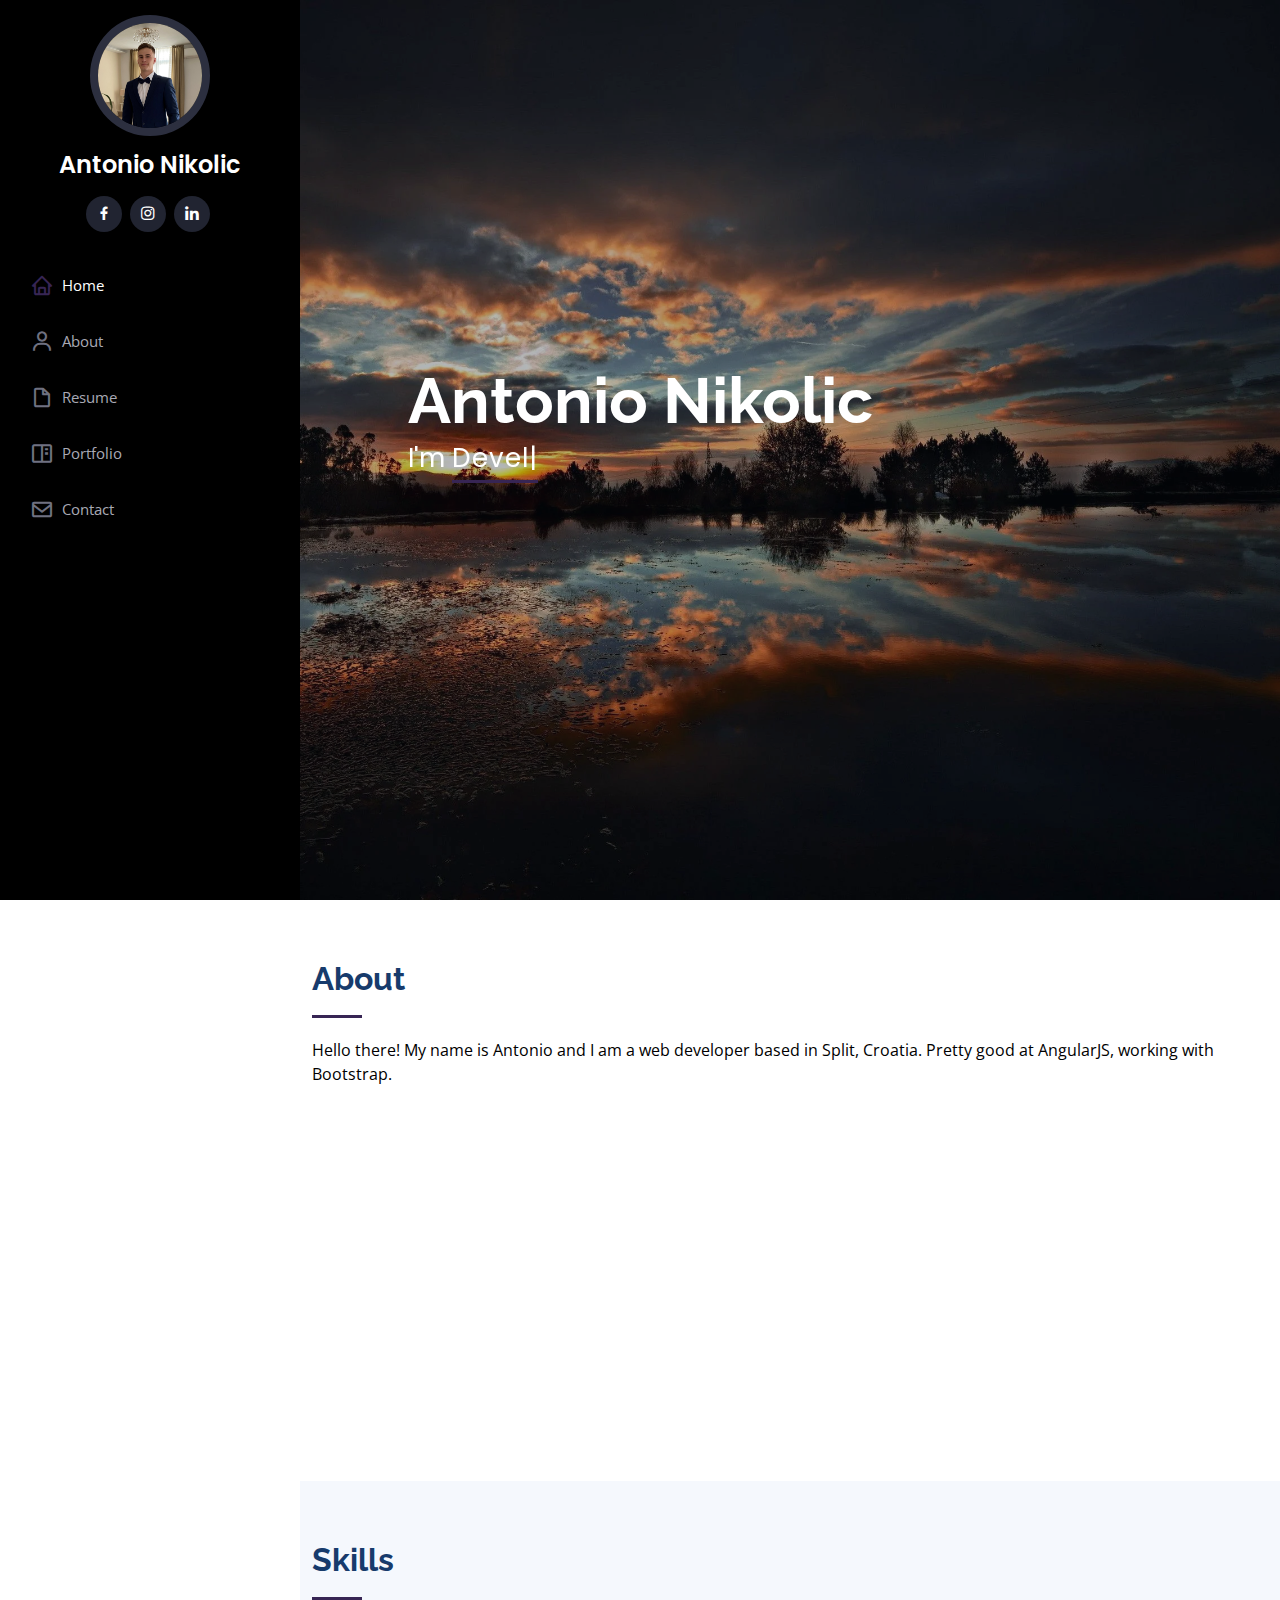
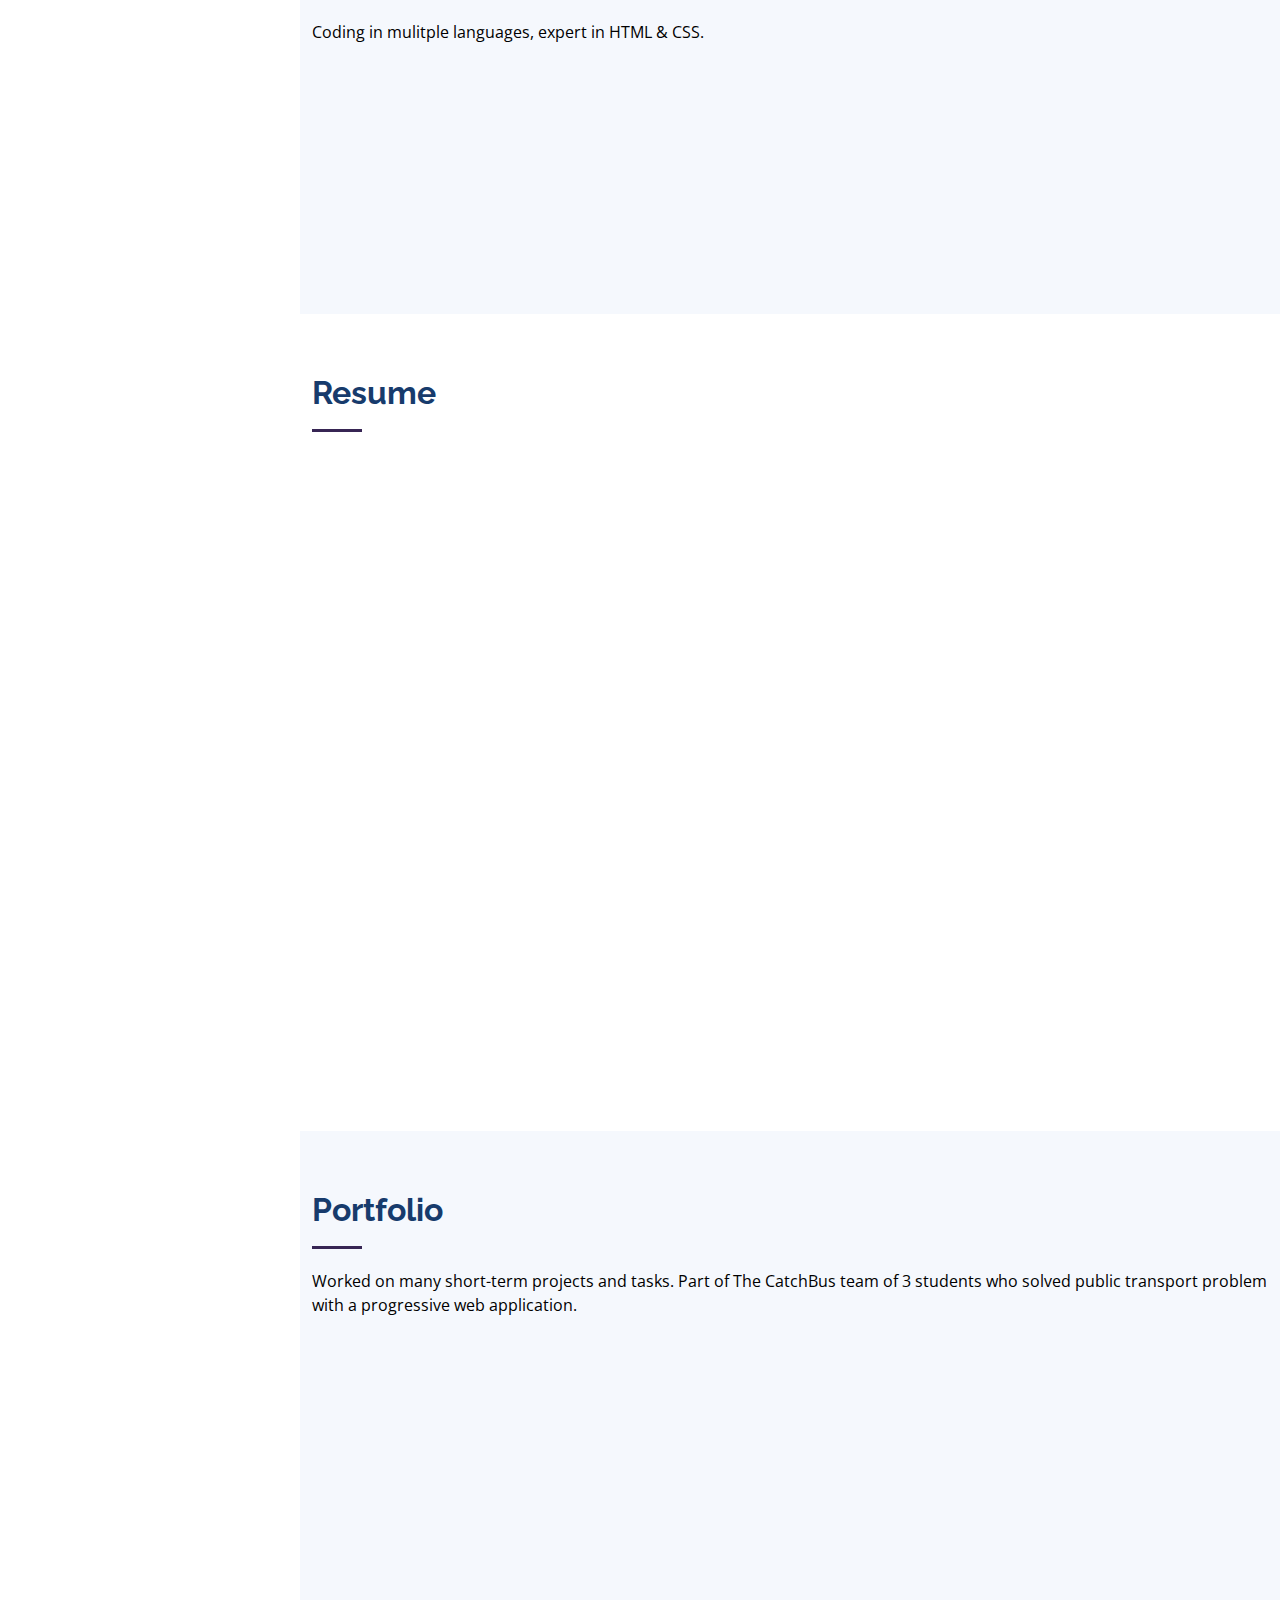
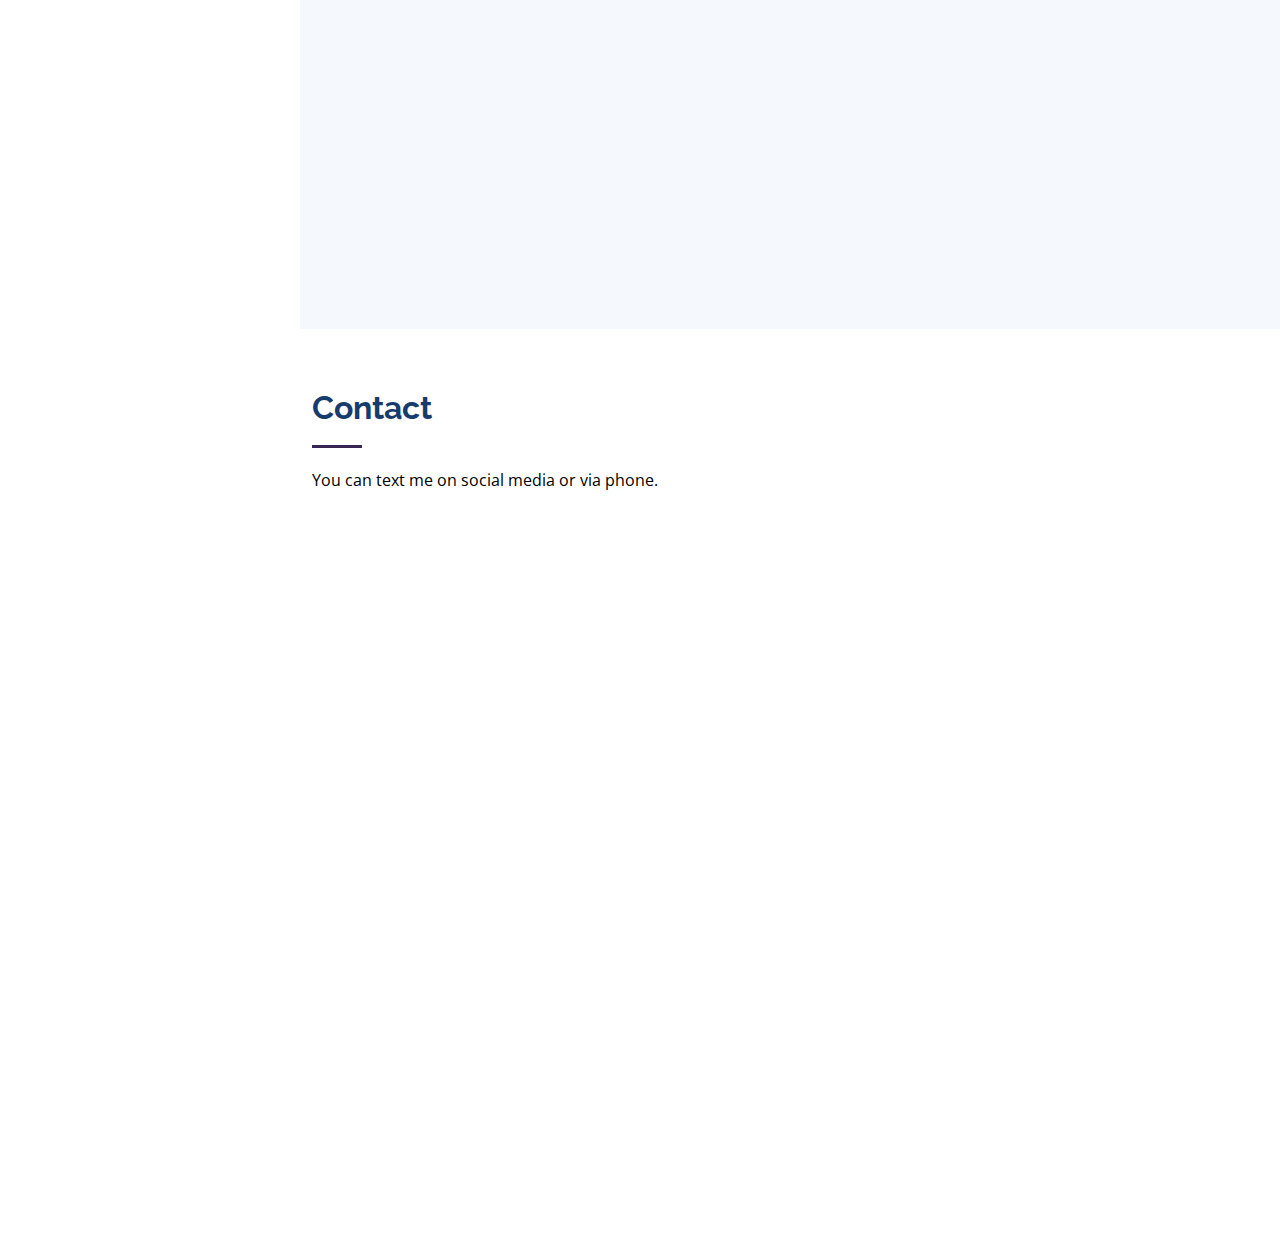
<file: index.html>
<!DOCTYPE html>
<html lang="en">
  <head>
    <meta charset="utf-8" />
    <meta content="width=device-width, initial-scale=1.0" name="viewport" />

    <title>Antonio Nikolic - Portfolio</title>
    <meta content="" name="description" />
    <meta content="" name="keywords" />

    <!-- Favicons -->
    <link href="assets/img/favioconA.png" rel="icon" />
    <link href="assets/img/favioconA.png" rel="apple-touch-icon" />

    <!-- Google Fonts -->
    <link
      href="https://fonts.googleapis.com/css?family=Open+Sans:300,300i,400,400i,600,600i,700,700i|Raleway:300,300i,400,400i,500,500i,600,600i,700,700i|Poppins:300,300i,400,400i,500,500i,600,600i,700,700i"
      rel="stylesheet"
    />

    <!-- Vendor CSS Files -->
    <link href="assets/vendor/aos/aos.css" rel="stylesheet" />
    <link
      href="assets/vendor/bootstrap/css/bootstrap.min.css"
      rel="stylesheet"
    />
    <link
      href="assets/vendor/bootstrap-icons/bootstrap-icons.css"
      rel="stylesheet"
    />
    <link href="assets/vendor/boxicons/css/boxicons.min.css" rel="stylesheet" />
    <link
      href="assets/vendor/glightbox/css/glightbox.min.css"
      rel="stylesheet"
    />
    <link href="assets/vendor/swiper/swiper-bundle.min.css" rel="stylesheet" />

    <!-- Template Main CSS File -->
    <link href="assets/css/style.css" rel="stylesheet" />

  </head>

  <body>
    <!-- ======= Mobile nav toggle button ======= -->
    <i class="bi bi-list mobile-nav-toggle d-xl-none"></i>

    <!-- ======= Header ======= -->
    <header id="header">
      <div class="d-flex flex-column">
        <div class="profile">
          <img
            src="assets/img/profile.jpg"
            alt=""
            class="img-fluid rounded-circle"
          />
          <h1 class="text-light"><a href="index.html">Antonio Nikolic</a></h1>
          <div class="social-links mt-3 text-center">
            <a
              href="https://web.facebook.com/profile.php?id=100005361139023"
              class="facebook"
              ><i class="bx bxl-facebook"></i
            ></a>
            <a
              href="https://www.instagram.com/antonio.nikolic4/"
              class="instagram"
              ><i class="bx bxl-instagram"></i
            ></a>
            <a
              href="https://www.linkedin.com/in/antonio-nikoli%C4%87-64ba11257/"
              class="linkedin"
              ><i class="bx bxl-linkedin"></i
            ></a>
          </div>
        </div>

        <nav id="navbar" class="nav-menu navbar">
          <ul>
            <li>
              <a href="#hero" class="nav-link scrollto active"
                ><i class="bx bx-home"></i> <span>Home</span></a
              >
            </li>
            <li>
              <a href="#about" class="nav-link scrollto"
                ><i class="bx bx-user"></i> <span>About</span></a
              >
            </li>
            <li>
              <a href="#resume" class="nav-link scrollto"
                ><i class="bx bx-file-blank"></i> <span>Resume</span></a
              >
            </li>
            <li>
              <a href="#portfolio" class="nav-link scrollto"
                ><i class="bx bx-book-content"></i> <span>Portfolio</span></a
              >
            </li>
            <li>
              <a href="#contact" class="nav-link scrollto"
                ><i class="bx bx-envelope"></i> <span>Contact</span></a
              >
            </li>
          </ul>
        </nav>
        <!-- .nav-menu -->
      </div>
    </header>
    <!-- End Header -->

    <!-- ======= Hero Section ======= -->
    <section
      id="hero"
      class="d-flex flex-column justify-content-center align-items-center"
    >
      <div class="hero-container" data-aos="fade-in">
        <h1>Antonio Nikolic</h1>
        <p>
          I'm
          <span
            class="typed"
            data-typed-items="Developer, Freelancer"
          ></span>
        </p>
      </div>
    </section>
    <!-- End Hero -->

    <main id="main">
      <!-- ======= About Section ======= -->
      <section id="about" class="about">
        <div class="container">
          <div class="section-title">
            <h2>About</h2>
            <p>
              Hello there! My name is Antonio and I am a web developer based in
              Split, Croatia. Pretty good at AngularJS, working with Bootstrap.
            </p>
          </div>

          <div class="row">
            <div class="col-lg-4" data-aos="fade-right">
              <img src="assets/img/profile.jpg" class="img-fluid" alt="" />
            </div>
            <div class="col-lg-8 pt-4 pt-lg-0 content" data-aos="fade-left">
              <h3>Web Developer.</h3>
              <p class="fst-italic">
                Working on websites & web apps in AngularJ
              </p>
              <div class="row">
                <div class="col-lg-6">
                  <ul>
                    <li>
                      <i class="bi bi-chevron-right"></i>
                      <strong>Birthday:</strong> <span>21 November 2003</span>
                    </li>
                    <li>
                      <i class="bi bi-chevron-right"></i>
                      <strong>Phone:</strong> <span>+385 95 521 4042</span>
                    </li>
                    <li>
                      <i class="bi bi-chevron-right"></i>
                      <strong>City:</strong> <span>Split, Croatia</span>
                    </li>
                  </ul>
                </div>
                <div class="col-lg-6">
                  <ul>
                    <li>
                      <i class="bi bi-chevron-right"></i> <strong>Age:</strong>
                      <span>19</span>
                    </li>
                    <li>
                      <i class="bi bi-chevron-right"></i>
                      <strong>Degree:</strong> <span>Junior</span>
                    </li>
                    <li>
                      <i class="bi bi-chevron-right"></i>
                      <strong>Email:</strong>
                      <span>nikolicantonio14@gmail.com</span>
                    </li>
                    <li>
                      <i class="bi bi-chevron-right"></i>
                      <strong>Freelance:</strong> <span>Available</span>
                    </li>
                  </ul>
                </div>
              </div>
            </div>
          </div>
        </div>
      </section>
      <!-- End About Section -->

      <!-- ======= Facts Section ======= -->
      <!-- <section id="facts" class="facts">
        <div class="container">
          <div class="section-title">
            <h2>Facts</h2>
            <p>
              Magnam dolores commodi suscipit. Necessitatibus eius consequatur
              ex aliquid fuga eum quidem. Sit sint consectetur velit. Quisquam
              quos quisquam cupiditate. Et nemo qui impedit suscipit alias ea.
              Quia fugiat sit in iste officiis commodi quidem hic quas.
            </p>
          </div>

          <div class="row no-gutters">
            <div
              class="col-lg-3 col-md-6 d-md-flex align-items-md-stretch"
              data-aos="fade-up"
            >
              <div class="count-box">
                <i class="bi bi-emoji-smile"></i>
                <span
                  data-purecounter-start="0"
                  data-purecounter-end="232"
                  data-purecounter-duration="1"
                  class="purecounter"
                ></span>
                <p><strong>Happy Clients</strong> consequuntur quae</p>
              </div>
            </div>

            <div
              class="col-lg-3 col-md-6 d-md-flex align-items-md-stretch"
              data-aos="fade-up"
              data-aos-delay="100"
            >
              <div class="count-box">
                <i class="bi bi-journal-richtext"></i>
                <span
                  data-purecounter-start="0"
                  data-purecounter-end="521"
                  data-purecounter-duration="1"
                  class="purecounter"
                ></span>
                <p><strong>Projects</strong> adipisci atque cum quia aut</p>
              </div>
            </div>

            <div
              class="col-lg-3 col-md-6 d-md-flex align-items-md-stretch"
              data-aos="fade-up"
              data-aos-delay="200"
            >
              <div class="count-box">
                <i class="bi bi-headset"></i>
                <span
                  data-purecounter-start="0"
                  data-purecounter-end="1453"
                  data-purecounter-duration="1"
                  class="purecounter"
                ></span>
                <p><strong>Hours Of Support</strong> aut commodi quaerat</p>
              </div>
            </div>

            <div
              class="col-lg-3 col-md-6 d-md-flex align-items-md-stretch"
              data-aos="fade-up"
              data-aos-delay="300"
            >
              <div class="count-box">
                <i class="bi bi-people"></i>
                <span
                  data-purecounter-start="0"
                  data-purecounter-end="32"
                  data-purecounter-duration="1"
                  class="purecounter"
                ></span>
                <p><strong>Hard Workers</strong> rerum asperiores dolor</p>
              </div>
            </div>
          </div>
        </div>
      </section> -->
      <!-- End Facts Section -->

      <!-- ======= Skills Section ======= -->
      <section id="skills" class="skills section-bg">
        <div class="container">
          <div class="section-title">
            <h2>Skills</h2>
            <p>Coding in mulitple languages, expert in HTML & CSS.</p>
          </div>

          <div class="row skills-content">
            <div class="col-lg-6" data-aos="fade-up">
              <div class="progress">
                <span class="skill">HTML <i class="val">100%</i></span>
                <div class="progress-bar-wrap">
                  <div
                    class="progress-bar"
                    role="progressbar"
                    aria-valuenow="100"
                    aria-valuemin="0"
                    aria-valuemax="100"
                  ></div>
                </div>
              </div>

              <div class="progress">
                <span class="skill">CSS <i class="val">90%</i></span>
                <div class="progress-bar-wrap">
                  <div
                    class="progress-bar"
                    role="progressbar"
                    aria-valuenow="90"
                    aria-valuemin="0"
                    aria-valuemax="100"
                  ></div>
                </div>
              </div>

              <div class="progress">
                <span class="skill">JavaScript <i class="val">65%</i></span>
                <div class="progress-bar-wrap">
                  <div
                    class="progress-bar"
                    role="progressbar"
                    aria-valuenow="65"
                    aria-valuemin="0"
                    aria-valuemax="100"
                  ></div>
                </div>
              </div>
            </div>

            <div class="col-lg-6" data-aos="fade-up" data-aos-delay="100">
              <div class="progress">
                <span class="skill">SQL <i class="val">80%</i></span>
                <div class="progress-bar-wrap">
                  <div
                    class="progress-bar"
                    role="progressbar"
                    aria-valuenow="80"
                    aria-valuemin="0"
                    aria-valuemax="100"
                  ></div>
                </div>
              </div>

              <div class="progress">
                <span class="skill">WordPress <i class="val">90%</i></span>
                <div class="progress-bar-wrap">
                  <div
                    class="progress-bar"
                    role="progressbar"
                    aria-valuenow="90"
                    aria-valuemin="0"
                    aria-valuemax="100"
                  ></div>
                </div>
              </div>

              <div class="progress">
                <span class="skill">Photoshop <i class="val">50%</i></span>
                <div class="progress-bar-wrap">
                  <div
                    class="progress-bar"
                    role="progressbar"
                    aria-valuenow="50"
                    aria-valuemin="0"
                    aria-valuemax="100"
                  ></div>
                </div>
              </div>
            </div>
          </div>
        </div>
      </section>
      <!-- End Skills Section -->

      <!-- ======= Resume Section ======= -->
      <section id="resume" class="resume">
        <div class="container">
          <div class="section-title">
            <h2>Resume</h2>
          </div>

          <div class="row">
            <div class="col-lg-6" data-aos="fade-up">
              <h3 class="resume-title">Summary</h3>
              <div class="resume-item pb-0">
                <h4>Antonio Nikolic</h4>
                <p>
                  <em
                    >Ambitious and creative junior web developer with 2+ years
                    experience. Ready to listen to your wishes and make it
                    real.</em
                  >
                </p>
                <ul>
                  <li>Split, Croatia</li>
                  <li>+385 95 521 4042</li>
                  <li>nikolicantonio14@gmail.com</li>
                </ul>
              </div>

              <h3 class="resume-title">Education</h3>
              <div class="resume-item">
                <h4>Student &amp; Electrical Engineering</h4>
                <h5>2018-2022</h5>
                <p>
                  <em>School of Electrical Engineering, Split, Croatia</em>
                </p>
              </div>
              <div class="resume-item">
                <h4>Student &amp; Computer science</h4>
                <h5>2022-2023</h5>
                <p>
                  <em
                    >Faculty of Electrical Engineering, Mechanical Engineering
                    and Naval Architecture, Split, Croatia</em
                  >
                </p>
              </div>
            </div>
            <div class="col-lg-6" data-aos="fade-up" data-aos-delay="100">
              <h3 class="resume-title">Professional Experience</h3>
              <div class="resume-item">
                <h4>Junior web developer</h4>
                <h5>2020 - Present</h5>
                <p><em>TechResources, Split, Croatia </em></p>
              </div>
              <!-- <div class="resume-item">
                <h4>Graphic design specialist</h4>
                <h5>2017 - 2018</h5>
                <p><em>Stepping Stone Advertising, New York, NY</em></p>
                <ul>
                  <li>
                    Developed numerous marketing programs (logos,
                    brochures,infographics, presentations, and advertisements).
                  </li>
                  <li>
                    Managed up to 5 projects or tasks at a given time while
                    under pressure
                  </li>
                  <li>
                    Recommended and consulted with clients on the most
                    appropriate graphic design
                  </li>
                  <li>
                    Created 4+ design presentations and proposals a month for
                    clients and account managers
                  </li>
                </ul>
              </div> -->
            </div>
          </div>
        </div>
      </section>
      <!-- End Resume Section -->

      <!-- ======= Portfolio Section ======= -->
      <section id="portfolio" class="portfolio section-bg">
        <div class="container">
          <div class="section-title">
            <h2>Portfolio</h2>
            <p>
              Worked on many short-term projects and tasks. Part of The CatchBus
              team of 3 students who solved public transport problem with a
              progressive web application.
            </p>
          </div>

          <div class="row" data-aos="fade-up">
            <div class="col-lg-12 d-flex justify-content-center">
              <ul id="portfolio-flters">
                <li data-filter=".filter-app">App</li>
              </ul>
            </div>
          </div>

          <div
            class="row portfolio-container"
            data-aos="fade-up"
            data-aos-delay="100"
          >
            <div
              class="col-lg-4 col-md-6 portfolio-item filter-app"
              style="height: 416px; width: 312px"
            >
              <div class="portfolio-wrap">
                <img src="assets/img/CBLogo.JPG" class="img-fluid" alt="" />
                <div class="portfolio-links">
                  <a
                    href="assets/img/CatchBus1.jpeg"
                    data-gallery="portfolioGallery"
                    class="portfolio-lightbox"
                    title="App 1"
                    ><i class="bx bx-plus"></i
                  ></a>
                  <a href="portfolio-details.html" title="More Details"
                    ><i class="bx bx-link"></i
                  ></a>
                </div>
              </div>
            </div>

            <!-- <div class="col-lg-4 col-md-6 portfolio-item filter-web">
              <div class="portfolio-wrap">
                <img
                  src="assets/img/portfolio/portfolio-2.jpg"
                  class="img-fluid"
                  alt=""
                />
                <div class="portfolio-links">
                  <a
                    href="assets/img/portfolio/portfolio-2.jpg"
                    data-gallery="portfolioGallery"
                    class="portfolio-lightbox"
                    title="Web 3"
                    ><i class="bx bx-plus"></i
                  ></a>
                  <a href="portfolio-details.html" title="More Details"
                    ><i class="bx bx-link"></i
                  ></a>
                </div>
              </div>
            </div>

            <div class="col-lg-4 col-md-6 portfolio-item filter-app">
              <div class="portfolio-wrap">
                <img
                  src="assets/img/portfolio/portfolio-3.jpg"
                  class="img-fluid"
                  alt=""
                />
                <div class="portfolio-links">
                  <a
                    href="assets/img/portfolio/portfolio-3.jpg"
                    data-gallery="portfolioGallery"
                    class="portfolio-lightbox"
                    title="App 2"
                    ><i class="bx bx-plus"></i
                  ></a>
                  <a href="portfolio-details.html" title="More Details"
                    ><i class="bx bx-link"></i
                  ></a>
                </div>
              </div>
            </div>

            <div class="col-lg-4 col-md-6 portfolio-item filter-card">
              <div class="portfolio-wrap">
                <img
                  src="assets/img/portfolio/portfolio-4.jpg"
                  class="img-fluid"
                  alt=""
                />
                <div class="portfolio-links">
                  <a
                    href="assets/img/portfolio/portfolio-4.jpg"
                    data-gallery="portfolioGallery"
                    class="portfolio-lightbox"
                    title="Card 2"
                    ><i class="bx bx-plus"></i
                  ></a>
                  <a href="portfolio-details.html" title="More Details"
                    ><i class="bx bx-link"></i
                  ></a>
                </div>
              </div>
            </div>

            <div class="col-lg-4 col-md-6 portfolio-item filter-web">
              <div class="portfolio-wrap">
                <img
                  src="assets/img/portfolio/portfolio-5.jpg"
                  class="img-fluid"
                  alt=""
                />
                <div class="portfolio-links">
                  <a
                    href="assets/img/portfolio/portfolio-5.jpg"
                    data-gallery="portfolioGallery"
                    class="portfolio-lightbox"
                    title="Web 2"
                    ><i class="bx bx-plus"></i
                  ></a>
                  <a href="portfolio-details.html" title="More Details"
                    ><i class="bx bx-link"></i
                  ></a>
                </div>
              </div>
            </div>

            <div class="col-lg-4 col-md-6 portfolio-item filter-app">
              <div class="portfolio-wrap">
                <img
                  src="assets/img/portfolio/portfolio-6.jpg"
                  class="img-fluid"
                  alt=""
                />
                <div class="portfolio-links">
                  <a
                    href="assets/img/portfolio/portfolio-6.jpg"
                    data-gallery="portfolioGallery"
                    class="portfolio-lightbox"
                    title="App 3"
                    ><i class="bx bx-plus"></i
                  ></a>
                  <a href="portfolio-details.html" title="More Details"
                    ><i class="bx bx-link"></i
                  ></a>
                </div>
              </div>
            </div>

            <div class="col-lg-4 col-md-6 portfolio-item filter-card">
              <div class="portfolio-wrap">
                <img
                  src="assets/img/portfolio/portfolio-7.jpg"
                  class="img-fluid"
                  alt=""
                />
                <div class="portfolio-links">
                  <a
                    href="assets/img/portfolio/portfolio-7.jpg"
                    data-gallery="portfolioGallery"
                    class="portfolio-lightbox"
                    title="Card 1"
                    ><i class="bx bx-plus"></i
                  ></a>
                  <a href="portfolio-details.html" title="More Details"
                    ><i class="bx bx-link"></i
                  ></a>
                </div>
              </div>
            </div>

            <div class="col-lg-4 col-md-6 portfolio-item filter-card">
              <div class="portfolio-wrap">
                <img
                  src="assets/img/portfolio/portfolio-8.jpg"
                  class="img-fluid"
                  alt=""
                />
                <div class="portfolio-links">
                  <a
                    href="assets/img/portfolio/portfolio-8.jpg"
                    data-gallery="portfolioGallery"
                    class="portfolio-lightbox"
                    title="Card 3"
                    ><i class="bx bx-plus"></i
                  ></a>
                  <a href="portfolio-details.html" title="More Details"
                    ><i class="bx bx-link"></i
                  ></a>
                </div>
              </div>
            </div>

            <div class="col-lg-4 col-md-6 portfolio-item filter-web">
              <div class="portfolio-wrap">
                <img
                  src="assets/img/portfolio/portfolio-9.jpg"
                  class="img-fluid"
                  alt=""
                />
                <div class="portfolio-links">
                  <a
                    href="assets/img/portfolio/portfolio-9.jpg"
                    data-gallery="portfolioGallery"
                    class="portfolio-lightbox"
                    title="Web 3"
                    ><i class="bx bx-plus"></i
                  ></a>
                  <a href="portfolio-details.html" title="More Details"
                    ><i class="bx bx-link"></i
                  ></a>
                </div>
              </div>
            </div>
          </div> -->
        </div>
      </section>
      <!-- End Portfolio Section -->

      <!-- ======= Services Section ======= -->
      <!-- <section id="services" class="services">
        <div class="container">
          <div class="section-title">
            <h2>Services</h2>
            <p>
              Magnam dolores commodi suscipit. Necessitatibus eius consequatur
              ex aliquid fuga eum quidem. Sit sint consectetur velit. Quisquam
              quos quisquam cupiditate. Et nemo qui impedit suscipit alias ea.
              Quia fugiat sit in iste officiis commodi quidem hic quas.
            </p>
          </div>

          <div class="row">
            <div class="col-lg-4 col-md-6 icon-box" data-aos="fade-up">
              <div class="icon"><i class="bi bi-briefcase"></i></div>
              <h4 class="title"><a href="">Lorem Ipsum</a></h4>
              <p class="description">
                Voluptatum deleniti atque corrupti quos dolores et quas
                molestias excepturi sint occaecati cupiditate non provident
              </p>
            </div>
            <div
              class="col-lg-4 col-md-6 icon-box"
              data-aos="fade-up"
              data-aos-delay="100"
            >
              <div class="icon"><i class="bi bi-card-checklist"></i></div>
              <h4 class="title"><a href="">Dolor Sitema</a></h4>
              <p class="description">
                Minim veniam, quis nostrud exercitation ullamco laboris nisi ut
                aliquip ex ea commodo consequat tarad limino ata
              </p>
            </div>
            <div
              class="col-lg-4 col-md-6 icon-box"
              data-aos="fade-up"
              data-aos-delay="200"
            >
              <div class="icon"><i class="bi bi-bar-chart"></i></div>
              <h4 class="title"><a href="">Sed ut perspiciatis</a></h4>
              <p class="description">
                Duis aute irure dolor in reprehenderit in voluptate velit esse
                cillum dolore eu fugiat nulla pariatur
              </p>
            </div>
            <div
              class="col-lg-4 col-md-6 icon-box"
              data-aos="fade-up"
              data-aos-delay="300"
            >
              <div class="icon"><i class="bi bi-binoculars"></i></div>
              <h4 class="title"><a href="">Magni Dolores</a></h4>
              <p class="description">
                Excepteur sint occaecat cupidatat non proident, sunt in culpa
                qui officia deserunt mollit anim id est laborum
              </p>
            </div>
            <div
              class="col-lg-4 col-md-6 icon-box"
              data-aos="fade-up"
              data-aos-delay="400"
            >
              <div class="icon"><i class="bi bi-brightness-high"></i></div>
              <h4 class="title"><a href="">Nemo Enim</a></h4>
              <p class="description">
                At vero eos et accusamus et iusto odio dignissimos ducimus qui
                blanditiis praesentium voluptatum deleniti atque
              </p>
            </div>
            <div
              class="col-lg-4 col-md-6 icon-box"
              data-aos="fade-up"
              data-aos-delay="500"
            >
              <div class="icon"><i class="bi bi-calendar4-week"></i></div>
              <h4 class="title"><a href="">Eiusmod Tempor</a></h4>
              <p class="description">
                Et harum quidem rerum facilis est et expedita distinctio. Nam
                libero tempore, cum soluta nobis est eligendi
              </p>
            </div>
          </div>
        </div>
      </section> -->
      <!-- End Services Section -->

      <!-- ======= Testimonials Section ======= -->
      <!-- <section id="testimonials" class="testimonials section-bg">
        <div class="container">
          <div class="section-title">
            <h2>Testimonials</h2>
            <p>
              Magnam dolores commodi suscipit. Necessitatibus eius consequatur
              ex aliquid fuga eum quidem. Sit sint consectetur velit. Quisquam
              quos quisquam cupiditate. Et nemo qui impedit suscipit alias ea.
              Quia fugiat sit in iste officiis commodi quidem hic quas.
            </p>
          </div>

          <div
            class="testimonials-slider swiper"
            data-aos="fade-up"
            data-aos-delay="100"
          >
            <div class="swiper-wrapper">
              <div class="swiper-slide">
                <div class="testimonial-item" data-aos="fade-up">
                  <p>
                    <i class="bx bxs-quote-alt-left quote-icon-left"></i>
                    Proin iaculis purus consequat sem cure digni ssim donec
                    porttitora entum suscipit rhoncus. Accusantium quam,
                    ultricies eget id, aliquam eget nibh et. Maecen aliquam,
                    risus at semper.
                    <i class="bx bxs-quote-alt-right quote-icon-right"></i>
                  </p>
                  <img
                    src="assets/img/testimonials/testimonials-1.jpg"
                    class="testimonial-img"
                    alt=""
                  />
                  <h3>Saul Goodman</h3>
                  <h4>Ceo &amp; Founder</h4>
                </div>
              </div>
               End testimonial item 

              <div class="swiper-slide">
                <div
                  class="testimonial-item"
                  data-aos="fade-up"
                  data-aos-delay="100"
                >
                  <p>
                    <i class="bx bxs-quote-alt-left quote-icon-left"></i>
                    Export tempor illum tamen malis malis eram quae irure esse
                    labore quem cillum quid cillum eram malis quorum velit fore
                    eram velit sunt aliqua noster fugiat irure amet legam anim
                    culpa.
                    <i class="bx bxs-quote-alt-right quote-icon-right"></i>
                  </p>
                  <img
                    src="assets/img/testimonials/testimonials-2.jpg"
                    class="testimonial-img"
                    alt=""
                  />
                  <h3>Sara Wilsson</h3>
                  <h4>Designer</h4>
                </div>
              </div>
               End testimonial item 

              <div class="swiper-slide">
                <div
                  class="testimonial-item"
                  data-aos="fade-up"
                  data-aos-delay="200"
                >
                  <p>
                    <i class="bx bxs-quote-alt-left quote-icon-left"></i>
                    Enim nisi quem export duis labore cillum quae magna enim
                    sint quorum nulla quem veniam duis minim tempor labore quem
                    eram duis noster aute amet eram fore quis sint minim.
                    <i class="bx bxs-quote-alt-right quote-icon-right"></i>
                  </p>
                  <img
                    src="assets/img/testimonials/testimonials-3.jpg"
                    class="testimonial-img"
                    alt=""
                  />
                  <h3>Jena Karlis</h3>
                  <h4>Store Owner</h4>
                </div>
              </div>
               End testimonial item 

              <div class="swiper-slide">
                <div
                  class="testimonial-item"
                  data-aos="fade-up"
                  data-aos-delay="300"
                >
                  <p>
                    <i class="bx bxs-quote-alt-left quote-icon-left"></i>
                    Fugiat enim eram quae cillum dolore dolor amet nulla culpa
                    multos export minim fugiat minim velit minim dolor enim duis
                    veniam ipsum anim magna sunt elit fore quem dolore labore
                    illum veniam.
                    <i class="bx bxs-quote-alt-right quote-icon-right"></i>
                  </p>
                  <img
                    src="assets/img/testimonials/testimonials-4.jpg"
                    class="testimonial-img"
                    alt=""
                  />
                  <h3>Matt Brandon</h3>
                  <h4>Freelancer</h4>
                </div>
              </div>
               End testimonial item 

              <div class="swiper-slide">
                <div
                  class="testimonial-item"
                  data-aos="fade-up"
                  data-aos-delay="400"
                >
                  <p>
                    <i class="bx bxs-quote-alt-left quote-icon-left"></i>
                    Quis quorum aliqua sint quem legam fore sunt eram irure
                    aliqua veniam tempor noster veniam enim culpa labore duis
                    sunt culpa nulla illum cillum fugiat legam esse veniam culpa
                    fore nisi cillum quid.
                    <i class="bx bxs-quote-alt-right quote-icon-right"></i>
                  </p>
                  <img
                    src="assets/img/testimonials/testimonials-5.jpg"
                    class="testimonial-img"
                    alt=""
                  />
                  <h3>John Larson</h3>
                  <h4>Entrepreneur</h4>
                </div>
              </div>
               End testimonial item 
            </div>
            <div class="swiper-pagination"></div>
          </div>
        </div>
      </section> -->
      <!-- End Testimonials Section -->

      <!-- ======= Contact Section ======= -->
      <section id="contact" class="contact">
        <div class="container">
          <div class="section-title">
            <h2>Contact</h2>
            <p>
              You can text me on social media or via phone.
            </p>
          </div>

          <div class="row" data-aos="fade-in">
            <div class="col-lg-5 d-flex align-items-stretch">
              <div class="info">
                <div class="address">
                  <i class="bi bi-geo-alt"></i>
                  <h4>Location:</h4>
                  <p>A108 Adam Street, Split, 21000</p>
                </div>

                <div class="email">
                  <i class="bi bi-envelope"></i>
                  <h4>Email:</h4>
                  <p>nikolicantonio14@gmail.com</p>
                </div>

                <div class="phone">
                  <i class="bi bi-phone"></i>
                  <h4>Call:</h4>
                  <p>+385 95 521 4042</p>
                </div>

                <iframe
                  src="https://www.google.com/maps/embed?pb=!1m14!1m8!1m3!1d12097.433213460943!2d-74.0062269!3d40.7101282!3m2!1i1024!2i768!4f13.1!3m3!1m2!1s0x0%3A0xb89d1fe6bc499443!2sDowntown+Conference+Center!5e0!3m2!1smk!2sbg!4v1539943755621"
                  frameborder="0"
                  style="border: 0; width: 100%; height: 290px"
                  allowfullscreen
                ></iframe>
              </div>
            </div>

            <div class="col-lg-7 mt-5 mt-lg-0 d-flex align-items-stretch">
              <form
                action="forms/contact.php"
                method="post"
                role="form"
                class="php-email-form"
              >
                <div class="row">
                  <div class="form-group col-md-6">
                    <label for="name">Your Name</label>
                    <input
                      type="text"
                      name="name"
                      class="form-control"
                      id="name"
                      required
                    />
                  </div>
                  <div class="form-group col-md-6">
                    <label for="name">Your Email</label>
                    <input
                      type="email"
                      class="form-control"
                      name="email"
                      id="email"
                      required
                    />
                  </div>
                </div>
                <div class="form-group">
                  <label for="name">Subject</label>
                  <input
                    type="text"
                    class="form-control"
                    name="subject"
                    id="subject"
                    required
                  />
                </div>
                <div class="form-group">
                  <label for="name">Message</label>
                  <textarea
                    class="form-control"
                    name="message"
                    rows="10"
                    required
                  ></textarea>
                </div>
                <div class="my-3">
                  <div class="loading">Loading</div>
                  <div class="error-message"></div>
                  <div class="sent-message">
                    Your message has been sent. Thank you!
                  </div>
                </div>
                <div class="text-center">
                  <button type="submit">Send Message</button>
                </div>
              </form>
            </div>
          </div>
        </div>
      </section>
      <!-- End Contact Section -->
    </main>
    <!-- End #main -->

    <!-- ======= Footer ======= -->
    <!-- <footer id="footer">
      <div class="container">
        <div class="copyright">
          &copy; Copyright <strong><span>iPortfolio</span></strong>
        </div>
        <div class="credits">
           All the links in the footer should remain intact. -->
          <!-- You can delete the links only if you purchased the pro version. -->
          <!-- Licensing information: https://bootstrapmade.com/license/ -->
          <!-- Purchase the pro version with working PHP/AJAX contact form: https://bootstrapmade.com/iportfolio-bootstrap-portfolio-websites-template/ 
          Designed by <a href="https://bootstrapmade.com/">BootstrapMade</a>
        </div>
      </div>
    </footer> -->
    <!-- End  Footer -->

    <a
      href="#"
      class="back-to-top d-flex align-items-center justify-content-center"
      ><i class="bi bi-arrow-up-short"></i
    ></a>

    <!-- Vendor JS Files -->
    <script src="assets/vendor/purecounter/purecounter_vanilla.js"></script>
    <script src="assets/vendor/aos/aos.js"></script>
    <script src="assets/vendor/bootstrap/js/bootstrap.bundle.min.js"></script>
    <script src="assets/vendor/glightbox/js/glightbox.min.js"></script>
    <script src="assets/vendor/isotope-layout/isotope.pkgd.min.js"></script>
    <script src="assets/vendor/swiper/swiper-bundle.min.js"></script>
    <script src="assets/vendor/typed.js/typed.min.js"></script>
    <script src="assets/vendor/waypoints/noframework.waypoints.js"></script>
    <script src="assets/vendor/php-email-form/validate.js"></script>

    <!-- Template Main JS File -->
    <script src="assets/js/main.js"></script>
  </body>
</html>
</file>
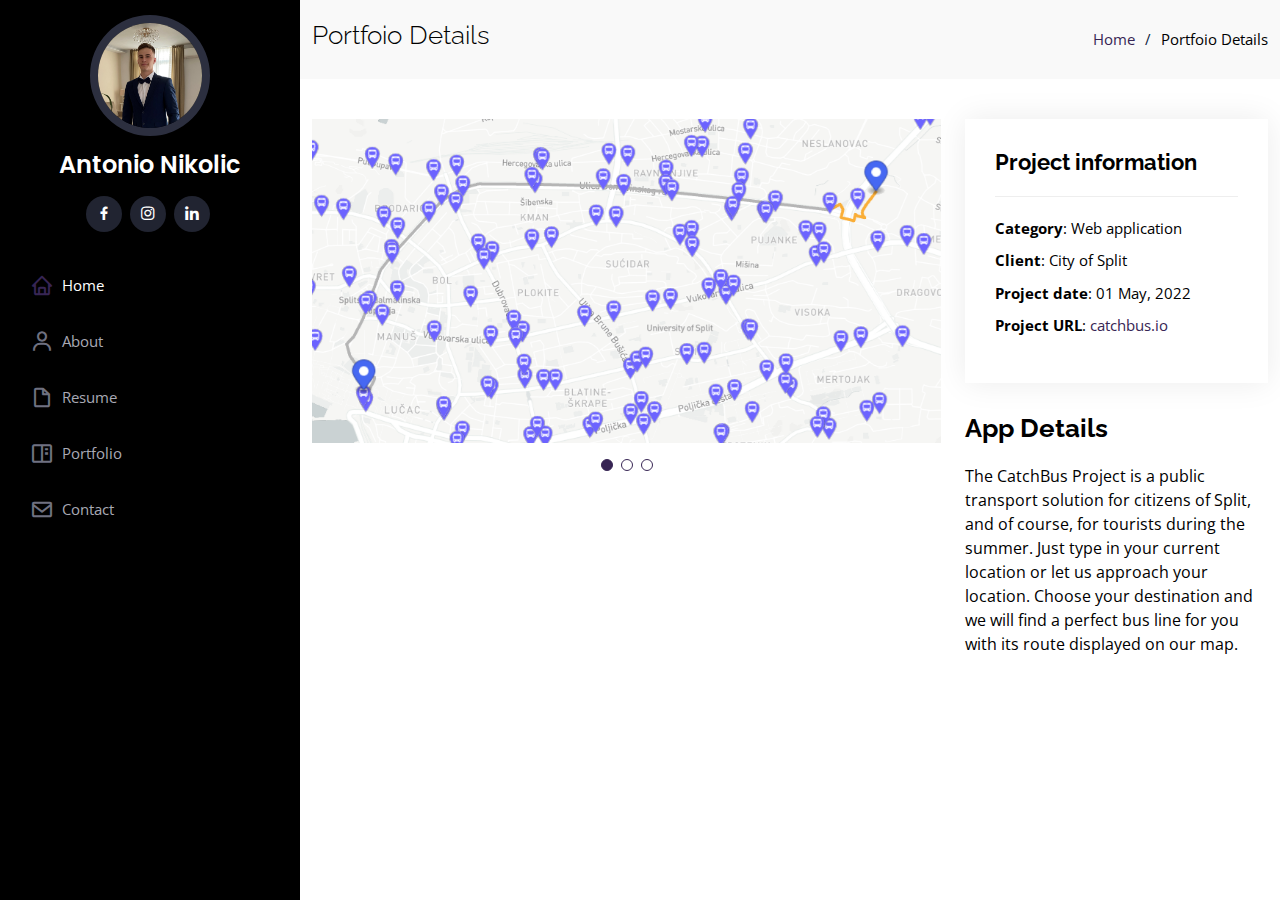
<file: portfolio-details.html>
<!DOCTYPE html>
<html lang="en">
  <head>
    <meta charset="utf-8" />
    <meta content="width=device-width, initial-scale=1.0" name="viewport" />

    <title>Antonio Nikolic - Portfolio</title>
    <meta content="" name="description" />
    <meta content="" name="keywords" />

    <!-- Favicons -->
    <link href="assets/img/faviconA.png" rel="icon" />
    <link href="assets/img/favioconA.png" rel="apple-touch-icon" />

    <!-- Google Fonts -->
    <link
      href="https://fonts.googleapis.com/css?family=Open+Sans:300,300i,400,400i,600,600i,700,700i|Raleway:300,300i,400,400i,500,500i,600,600i,700,700i|Poppins:300,300i,400,400i,500,500i,600,600i,700,700i"
      rel="stylesheet"
    />

    <!-- Vendor CSS Files -->
    <link href="assets/vendor/aos/aos.css" rel="stylesheet" />
    <link
      href="assets/vendor/bootstrap/css/bootstrap.min.css"
      rel="stylesheet"
    />
    <link
      href="assets/vendor/bootstrap-icons/bootstrap-icons.css"
      rel="stylesheet"
    />
    <link href="assets/vendor/boxicons/css/boxicons.min.css" rel="stylesheet" />
    <link
      href="assets/vendor/glightbox/css/glightbox.min.css"
      rel="stylesheet"
    />
    <link href="assets/vendor/swiper/swiper-bundle.min.css" rel="stylesheet" />

    <!-- Template Main CSS File -->
    <link href="assets/css/style.css" rel="stylesheet" />

    <!-- =======================================================
  * Template Name: iPortfolio - v3.9.1
  * Template URL: https://bootstrapmade.com/iportfolio-bootstrap-portfolio-websites-template/
  * Author: BootstrapMade.com
  * License: https://bootstrapmade.com/license/
  ======================================================== -->
  </head>

  <body>
    <!-- ======= Mobile nav toggle button ======= -->
    <i class="bi bi-list mobile-nav-toggle d-xl-none"></i>

    <!-- ======= Header ======= -->
    <header id="header">
      <div class="d-flex flex-column">
        <div class="profile">
          <img
            src="assets/img/profile.jpg"
            alt=""
            class="img-fluid rounded-circle"
          />
          <h1 class="text-light"><a href="index.html">Antonio Nikolic</a></h1>
          <div class="social-links mt-3 text-center">
            <a
              href="https://web.facebook.com/profile.php?id=100005361139023"
              class="facebook"
              ><i class="bx bxl-facebook"></i
            ></a>
            <a
              href="https://www.instagram.com/antonio.nikolic4/"
              class="instagram"
              ><i class="bx bxl-instagram"></i
            ></a>
            <a
              href="https://www.linkedin.com/in/antonio-nikoli%C4%87-64ba11257/"
              class="linkedin"
              ><i class="bx bxl-linkedin"></i
            ></a>
          </div>
        </div>

        <nav id="navbar" class="nav-menu navbar">
          <ul>
            <li>
              <a href="index.html" class="nav-link scrollto active"
                ><i class="bx bx-home"></i> <span>Home</span></a
              >
            </li>
            <li>
              <a href="index.html" class="nav-link scrollto"
                ><i class="bx bx-user"></i> <span>About</span></a
              >
            </li>
            <li>
              <a href="index.html" class="nav-link scrollto"
                ><i class="bx bx-file-blank"></i> <span>Resume</span></a
              >
            </li>
            <li>
              <a href="index.html" class="nav-link scrollto"
                ><i class="bx bx-book-content"></i> <span>Portfolio</span></a
              >
            </li>
            <li>
              <a href="index.html" class="nav-link scrollto"
                ><i class="bx bx-envelope"></i> <span>Contact</span></a
              >
            </li>
          </ul>
        </nav>
        <!-- .nav-menu -->
      </div>
    </header>
    <!-- End Header -->

    <main id="main">
      <!-- ======= Breadcrumbs ======= -->
      <section id="breadcrumbs" class="breadcrumbs">
        <div class="container">
          <div class="d-flex justify-content-between align-items-center">
            <h2>Portfoio Details</h2>
            <ol>
              <li><a href="index.html">Home</a></li>
              <li>Portfoio Details</li>
            </ol>
          </div>
        </div>
      </section>
      <!-- End Breadcrumbs -->

      <!-- ======= Portfolio Details Section ======= -->
      <section id="portfolio-details" class="portfolio-details">
        <div class="container">
          <div class="row gy-4">
            <div class="col-lg-8">
              <div class="portfolio-details-slider swiper">
                <div class="swiper-wrapper align-items-center">
                  <div class="swiper-slide">
                    <img src="assets/img/Result.PNG" alt="" />
                  </div>

                  <div class="swiper-slide">
                    <img src="assets/img/FindBus.PNG" alt="" />
                  </div>

                  <div class="swiper-slide">
                    <img src="assets/img/settings.PNG" alt="" />
                  </div>
                </div>
                <div class="swiper-pagination"></div>
              </div>
            </div>

            <div class="col-lg-4">
              <div class="portfolio-info">
                <h3>Project information</h3>
                <ul>
                  <li><strong>Category</strong>: Web application</li>
                  <li><strong>Client</strong>: City of Split</li>
                  <li><strong>Project date</strong>: 01 May, 2022</li>
                  <li>
                    <strong>Project URL</strong>:
                    <a href="https://www.catchbus.io/">catchbus.io</a>
                  </li>
                </ul>
              </div>
              <div class="portfolio-description">
                <h2>App Details</h2>
                <p>
                  The CatchBus Project is a public transport solution for
                  citizens of Split, and of course, for tourists during the
                  summer. Just type in your current location or let us approach
                  your location. Choose your destination and we will find a
                  perfect bus line for you with its route displayed on our map.
                </p>
              </div>
            </div>
          </div>
        </div>
      </section>
      <!-- End Portfolio Details Section -->
    </main>
    <!-- End #main -->

    <!-- ======= Footer ======= -->
    <!-- <footer id="footer">
      <div class="container">
        <div class="copyright">
          &copy; Copyright <strong><span>iPortfolio</span></strong>
        </div>
        <div class="credits">
           All the links in the footer should remain intact. -->
    <!-- You can delete the links only if you purchased the pro version. -->
    <!-- Licensing information: https://bootstrapmade.com/license/ -->
    <!-- Purchase the pro version with working PHP/AJAX contact form: https://bootstrapmade.com/iportfolio-bootstrap-portfolio-websites-template/ 
          Designed by <a href="https://bootstrapmade.com/">BootstrapMade</a>
        </div>
      </div>
    </footer> -->
    <!-- End  Footer -->

    <a
      href="#"
      class="back-to-top d-flex align-items-center justify-content-center"
      ><i class="bi bi-arrow-up-short"></i
    ></a>

    <!-- Vendor JS Files -->
    <script src="assets/vendor/purecounter/purecounter_vanilla.js"></script>
    <script src="assets/vendor/aos/aos.js"></script>
    <script src="assets/vendor/bootstrap/js/bootstrap.bundle.min.js"></script>
    <script src="assets/vendor/glightbox/js/glightbox.min.js"></script>
    <script src="assets/vendor/isotope-layout/isotope.pkgd.min.js"></script>
    <script src="assets/vendor/swiper/swiper-bundle.min.js"></script>
    <script src="assets/vendor/typed.js/typed.min.js"></script>
    <script src="assets/vendor/waypoints/noframework.waypoints.js"></script>
    <script src="assets/vendor/php-email-form/validate.js"></script>

    <!-- Template Main JS File -->
    <script src="assets/js/main.js"></script>
  </body>
</html>
</file>
<file: assets/css/style.css>
body {
  font-family: "Open Sans", sans-serif;
  color: #000000;
}

a {
  color: #372554;
  text-decoration: none;
}

a:hover {
  color: #372554;
  text-decoration: none;
}

h1,
h2,
h3,
h4,
h5,
h6 {
  font-family: "Raleway", sans-serif;
}

/*--------------------------------------------------------------
# Back to top button
--------------------------------------------------------------*/
.back-to-top {
  position: fixed;
  visibility: hidden;
  opacity: 0;
  right: 15px;
  bottom: 15px;
  z-index: 996;
  background: #372554;
  width: 40px;
  height: 40px;
  border-radius: 50px;
  transition: all 0.4s;
}

.back-to-top i {
  font-size: 28px;
  color: #fff;
  line-height: 0;
}

.back-to-top:hover {
  background: #372554;
  color: #fff;
}

.back-to-top.active {
  visibility: visible;
  opacity: 1;
}

/*--------------------------------------------------------------
# Header
--------------------------------------------------------------*/
#header {
  position: fixed;
  top: 0;
  left: 0;
  bottom: 0;
  width: 300px;
  transition: all ease-in-out 0.5s;
  z-index: 9997;
  transition: all 0.5s;
  padding: 0 15px;
  background: #000000;
  overflow-y: auto;
}

#header .profile img {
  margin: 15px auto;
  display: block;
  width: 120px;
  border: 8px solid #2c2f3f;
}

#header .profile h1 {
  font-size: 24px;
  margin: 0;
  padding: 0;
  font-weight: 600;
  -moz-text-align-last: center;
  text-align-last: center;
  font-family: "Poppins", sans-serif;
}

#header .profile h1 a,
#header .profile h1 a:hover {
  color: #fff;
  text-decoration: none;
}

#header .profile .social-links a {
  font-size: 18px;
  display: inline-block;
  background: #212431;
  color: #fff;
  line-height: 1;
  padding: 8px 0;
  margin-right: 4px;
  border-radius: 50%;
  text-align: center;
  width: 36px;
  height: 36px;
  transition: 0.3s;
}

#header .profile .social-links a:hover {
  background: #372554;
  color: #fff;
  text-decoration: none;
}

#main {
  margin-left: 300px;
}

@media (max-width: 1199px) {
  #header {
    left: -300px;
  }

  #main {
    margin-left: 0;
  }
}

/*--------------------------------------------------------------
# Navigation Menu
--------------------------------------------------------------*/
/* Desktop Navigation */
.nav-menu {
  padding: 30px 0 0 0;
}

.nav-menu * {
  margin: 0;
  padding: 0;
  list-style: none;
}

.nav-menu > ul > li {
  position: relative;
  white-space: nowrap;
}

.nav-menu a,
.nav-menu a:focus {
  display: flex;
  align-items: center;
  color: #a8a9b4;
  padding: 12px 15px;
  margin-bottom: 8px;
  transition: 0.3s;
  font-size: 15px;
}

.nav-menu a i,
.nav-menu a:focus i {
  font-size: 24px;
  padding-right: 8px;
  color: #6f7180;
}

.nav-menu a:hover,
.nav-menu .active,
.nav-menu .active:focus,
.nav-menu li:hover > a {
  text-decoration: none;
  color: #fff;
}

.nav-menu a:hover i,
.nav-menu .active i,
.nav-menu .active:focus i,
.nav-menu li:hover > a i {
  color: #372554;
}

/* Mobile Navigation */
.mobile-nav-toggle {
  position: fixed;
  right: 15px;
  top: 15px;
  z-index: 9998;
  border: 0;
  font-size: 24px;
  transition: all 0.4s;
  outline: none !important;
  background-color: #372554;
  color: #fff;
  width: 40px;
  height: 40px;
  display: inline-flex;
  align-items: center;
  justify-content: center;
  line-height: 0;
  border-radius: 50px;
  cursor: pointer;
}

.mobile-nav-active {
  overflow: hidden;
}

.mobile-nav-active #header {
  left: 0;
}

/*--------------------------------------------------------------
# Hero Section
--------------------------------------------------------------*/
#hero {
  width: 100%;
  height: 100vh;
  background: url("../img/background.webp") top center;
  background-size: cover;
}

#hero:before {
  content: "";
  background: rgba(5, 13, 24, 0.3);
  position: absolute;
  bottom: 0;
  top: 0;
  left: 0;
  right: 0;
  z-index: 1;
}

#hero .hero-container {
  position: relative;
  z-index: 2;
  min-width: 300px;
}

#hero h1 {
  margin: 0 0 10px 0;
  font-size: 64px;
  font-weight: 700;
  line-height: 56px;
  color: #fff;
}

#hero p {
  color: #fff;
  margin-bottom: 50px;
  font-size: 26px;
  font-family: "Poppins", sans-serif;
}

#hero p span {
  color: #fff;
  padding-bottom: 4px;
  letter-spacing: 1px;
  border-bottom: 3px solid #372554;
}

@media (min-width: 1024px) {
  #hero {
    background-attachment: fixed;
  }
}

@media (max-width: 768px) {
  #hero h1 {
    font-size: 28px;
    line-height: 36px;
  }

  #hero h2 {
    font-size: 18px;
    line-height: 24px;
    margin-bottom: 30px;
  }
}

/*--------------------------------------------------------------
# Sections General
--------------------------------------------------------------*/
section {
  padding: 60px 0;
  overflow: hidden;
}

.section-bg {
  background: #f5f8fd;
}

.section-title {
  padding-bottom: 30px;
}

.section-title h2 {
  font-size: 32px;
  font-weight: bold;
  margin-bottom: 20px;
  padding-bottom: 20px;
  position: relative;
  color: #173b6c;
}

.section-title h2::after {
  content: "";
  position: absolute;
  display: block;
  width: 50px;
  height: 3px;
  background: #372554;
  bottom: 0;
  left: 0;
}

.section-title p {
  margin-bottom: 0;
}

/*--------------------------------------------------------------
# About
--------------------------------------------------------------*/
.about .content h3 {
  font-weight: 700;
  font-size: 26px;
  color: #372554;
}

.about .content ul {
  list-style: none;
  padding: 0;
}

.about .content ul li {
  margin-bottom: 20px;
  display: flex;
  align-items: center;
}

.about .content ul strong {
  margin-right: 10px;
}

.about .content ul i {
  font-size: 16px;
  margin-right: 5px;
  color: #372554;
  line-height: 0;
}

.about .content p:last-child {
  margin-bottom: 0;
}

/*--------------------------------------------------------------
# Facts
--------------------------------------------------------------*/
.facts {
  padding-bottom: 30px;
}

.facts .count-box {
  padding: 30px;
  width: 100%;
}

.facts .count-box i {
  display: block;
  font-size: 44px;
  color: #372554;
  float: left;
  line-height: 0;
}

.facts .count-box span {
  font-size: 48px;
  line-height: 40px;
  display: block;
  font-weight: 700;
  color: #050d18;
  margin-left: 60px;
}

.facts .count-box p {
  padding: 15px 0 0 0;
  margin: 0 0 0 60px;
  font-family: "Raleway", sans-serif;
  font-size: 14px;
  color: #122f57;
}

.facts .count-box a {
  font-weight: 600;
  display: block;
  margin-top: 20px;
  color: #122f57;
  font-size: 15px;
  font-family: "Poppins", sans-serif;
  transition: ease-in-out 0.3s;
}

.facts .count-box a:hover {
  color: #1f5297;
}

/*--------------------------------------------------------------
# Skills
--------------------------------------------------------------*/
.skills .progress {
  height: 60px;
  display: block;
  background: none;
  border-radius: 0;
}

.skills .progress .skill {
  padding: 0;
  margin: 0 0 6px 0;
  text-transform: uppercase;
  display: block;
  font-weight: 600;
  font-family: "Poppins", sans-serif;
  color: #372554;
}

.skills .progress .skill .val {
  float: right;
  font-style: normal;
}

.skills .progress-bar-wrap {
  background: #dce8f8;
  height: 10px;
}

.skills .progress-bar {
  width: 1px;
  height: 10px;
  transition: 0.9s;
  background-color: #372554;
}

/*--------------------------------------------------------------
# Resume
--------------------------------------------------------------*/
.resume .resume-title {
  font-size: 26px;
  font-weight: 700;
  margin-top: 20px;
  margin-bottom: 20px;
  color: #050d18;
}

.resume .resume-item {
  padding: 0 0 20px 20px;
  margin-top: -2px;
  border-left: 2px solid #372554;
  position: relative;
}

.resume .resume-item h4 {
  line-height: 18px;
  font-size: 18px;
  font-weight: 600;
  text-transform: uppercase;
  font-family: "Poppins", sans-serif;
  color: #050d18;
  margin-bottom: 10px;
}

.resume .resume-item h5 {
  font-size: 16px;
  background: #e4edf9;
  padding: 5px 15px;
  display: inline-block;
  font-weight: 600;
  margin-bottom: 10px;
}

.resume .resume-item ul {
  padding-left: 20px;
}

.resume .resume-item ul li {
  padding-bottom: 10px;
}

.resume .resume-item:last-child {
  padding-bottom: 0;
}

.resume .resume-item::before {
  content: "";
  position: absolute;
  width: 16px;
  height: 16px;
  border-radius: 50px;
  left: -9px;
  top: 0;
  background: #fff;
  border: 2px solid #372554;
}

/*--------------------------------------------------------------
# Portfolio
--------------------------------------------------------------*/
.portfolio .portfolio-item {
  margin-bottom: 30px;
}

.portfolio #portfolio-flters {
  padding: 0;
  margin: 0 auto 35px auto;
  list-style: none;
  text-align: center;
  background: #fff;
  border-radius: 50px;
  padding: 2px 15px;
}

.portfolio #portfolio-flters li {
  cursor: pointer;
  display: inline-block;
  padding: 10px 15px 8px 15px;
  font-size: 14px;
  font-weight: 600;
  line-height: 1;
  text-transform: uppercase;
  color: #000000;
  margin-bottom: 5px;
  transition: all 0.3s ease-in-out;
}

.portfolio #portfolio-flters li:hover,
.portfolio #portfolio-flters li.filter-active {
  color: #372554;
}

.portfolio #portfolio-flters li:last-child {
  margin-right: 0;
}

.portfolio .portfolio-wrap {
  transition: 0.3s;
  position: relative;
  overflow: hidden;
  z-index: 1;
}

.portfolio .portfolio-wrap::before {
  content: "";
  background: rgba(255, 255, 255, 0.5);
  position: absolute;
  left: 0;
  right: 0;
  top: 0;
  bottom: 0;
  transition: all ease-in-out 0.3s;
  z-index: 2;
  opacity: 0;
}

.portfolio .portfolio-wrap .portfolio-links {
  opacity: 1;
  left: 0;
  right: 0;
  bottom: -60px;
  z-index: 3;
  position: absolute;
  transition: all ease-in-out 0.3s;
  display: flex;
  justify-content: center;
}

.portfolio .portfolio-wrap .portfolio-links a {
  color: #fff;
  font-size: 28px;
  text-align: center;
  background: rgba(20, 157, 221, 0.75);
  transition: 0.3s;
  width: 50%;
}

.portfolio .portfolio-wrap .portfolio-links a:hover {
  background: rgba(20, 157, 221, 0.95);
}

.portfolio .portfolio-wrap .portfolio-links a + a {
  border-left: 1px solid #372554;
}

.portfolio .portfolio-wrap:hover::before {
  top: 0;
  left: 0;
  right: 0;
  bottom: 0;
  opacity: 1;
}

.portfolio .portfolio-wrap:hover .portfolio-links {
  opacity: 1;
  bottom: 0;
}

/*--------------------------------------------------------------
# Portfolio Details
--------------------------------------------------------------*/
.portfolio-details {
  padding-top: 40px;
}

.portfolio-details .portfolio-details-slider img {
  width: 100%;
}

.portfolio-details .portfolio-details-slider .swiper-pagination {
  margin-top: 20px;
  position: relative;
}

.portfolio-details
  .portfolio-details-slider
  .swiper-pagination
  .swiper-pagination-bullet {
  width: 12px;
  height: 12px;
  background-color: #fff;
  opacity: 1;
  border: 1px solid #372554;
}

.portfolio-details
  .portfolio-details-slider
  .swiper-pagination
  .swiper-pagination-bullet-active {
  background-color: #372554;
}

.portfolio-details .portfolio-info {
  padding: 30px;
  box-shadow: 0px 0 30px rgba(5, 13, 24, 0.08);
}

.portfolio-details .portfolio-info h3 {
  font-size: 22px;
  font-weight: 700;
  margin-bottom: 20px;
  padding-bottom: 20px;
  border-bottom: 1px solid #eee;
}

.portfolio-details .portfolio-info ul {
  list-style: none;
  padding: 0;
  font-size: 15px;
}

.portfolio-details .portfolio-info ul li + li {
  margin-top: 10px;
}

.portfolio-details .portfolio-description {
  padding-top: 30px;
}

.portfolio-details .portfolio-description h2 {
  font-size: 26px;
  font-weight: 700;
  margin-bottom: 20px;
}

.portfolio-details .portfolio-description p {
  padding: 0;
}

/*--------------------------------------------------------------
# Services
--------------------------------------------------------------*/
.services .icon-box {
  margin-bottom: 20px;
}

.services .icon {
  float: left;
  display: flex;
  align-items: center;
  justify-content: center;
  width: 54px;
  height: 54px;
  background: #372554;
  border-radius: 50%;
  transition: 0.5s;
  border: 1px solid #372554;
}

.services .icon i {
  color: #fff;
  font-size: 24px;
  line-height: 0;
}

.services .icon-box:hover .icon {
  background: #fff;
}

.services .icon-box:hover .icon i {
  color: #372554;
}

.services .title {
  margin-left: 80px;
  font-weight: 700;
  margin-bottom: 15px;
  font-size: 18px;
}

.services .title a {
  color: #343a40;
}

.services .title a:hover {
  color: #372554;
}

.services .description {
  margin-left: 80px;
  line-height: 24px;
  font-size: 14px;
}

/*--------------------------------------------------------------
# Testimonials
--------------------------------------------------------------*/
.testimonials .testimonials-carousel,
.testimonials .testimonials-slider {
  overflow: hidden;
}

.testimonials .testimonial-item {
  box-sizing: content-box;
  text-align: center;
  min-height: 320px;
}

.testimonials .testimonial-item .testimonial-img {
  width: 90px;
  border-radius: 50%;
  margin: 0 auto;
}

.testimonials .testimonial-item h3 {
  font-size: 18px;
  font-weight: bold;
  margin: 10px 0 5px 0;
  color: #111;
}

.testimonials .testimonial-item h4 {
  font-size: 14px;
  color: #999;
  margin: 0;
}

.testimonials .testimonial-item .quote-icon-left,
.testimonials .testimonial-item .quote-icon-right {
  color: #c3e8fa;
  font-size: 26px;
}

.testimonials .testimonial-item .quote-icon-left {
  display: inline-block;
  left: -5px;
  position: relative;
}

.testimonials .testimonial-item .quote-icon-right {
  display: inline-block;
  right: -5px;
  position: relative;
  top: 10px;
}

.testimonials .testimonial-item p {
  font-style: italic;
  margin: 0 15px 15px 15px;
  padding: 20px;
  background: #fff;
  position: relative;
  margin-bottom: 35px;
  border-radius: 6px;
  box-shadow: 0px 2px 15px rgba(0, 0, 0, 0.1);
}

.testimonials .testimonial-item p::after {
  content: "";
  width: 0;
  height: 0;
  border-top: 20px solid #fff;
  border-right: 20px solid transparent;
  border-left: 20px solid transparent;
  position: absolute;
  bottom: -20px;
  left: calc(50% - 20px);
}

.testimonials .swiper-pagination {
  margin-top: 20px;
  position: relative;
}

.testimonials .swiper-pagination .swiper-pagination-bullet {
  width: 12px;
  height: 12px;
  background-color: #fff;
  opacity: 1;
  border: 1px solid #372554;
}

.testimonials .swiper-pagination .swiper-pagination-bullet-active {
  background-color: #372554;
}

/*--------------------------------------------------------------
# Contact
--------------------------------------------------------------*/
.contact {
  padding-bottom: 130px;
}

.contact .info {
  padding: 30px;
  background: #fff;
  width: 100%;
  box-shadow: 0 0 24px 0 rgba(0, 0, 0, 0.12);
}

.contact .info i {
  font-size: 20px;
  color: #372554;
  float: left;
  width: 44px;
  height: 44px;
  background: #dff3fc;
  display: flex;
  justify-content: center;
  align-items: center;
  border-radius: 50px;
  transition: all 0.3s ease-in-out;
}

.contact .info h4 {
  padding: 0 0 0 60px;
  font-size: 22px;
  font-weight: 600;
  margin-bottom: 5px;
  color: #050d18;
}

.contact .info p {
  padding: 0 0 10px 60px;
  margin-bottom: 20px;
  font-size: 14px;
  color: #372554;
}

.contact .info .email p {
  padding-top: 5px;
}

.contact .info .social-links {
  padding-left: 60px;
}

.contact .info .social-links a {
  font-size: 18px;
  display: inline-block;
  background: #333;
  color: #fff;
  line-height: 1;
  padding: 8px 0;
  border-radius: 50%;
  text-align: center;
  width: 36px;
  height: 36px;
  transition: 0.3s;
  margin-right: 10px;
}

.contact .info .social-links a:hover {
  background: #372554;
  color: #fff;
}

.contact .info .email:hover i,
.contact .info .address:hover i,
.contact .info .phone:hover i {
  background: #372554;
  color: #fff;
}

.contact .php-email-form {
  width: 100%;
  padding: 30px;
  background: #fff;
  box-shadow: 0 0 24px 0 rgba(0, 0, 0, 0.12);
}

.contact .php-email-form .form-group {
  padding-bottom: 8px;
}

.contact .php-email-form .validate {
  display: none;
  color: red;
  margin: 0 0 15px 0;
  font-weight: 400;
  font-size: 13px;
}

.contact .php-email-form .error-message {
  display: none;
  color: #fff;
  background: #ed3c0d;
  text-align: left;
  padding: 15px;
  font-weight: 600;
}

.contact .php-email-form .error-message br + br {
  margin-top: 25px;
}

.contact .php-email-form .sent-message {
  display: none;
  color: #fff;
  background: #18d26e;
  text-align: center;
  padding: 15px;
  font-weight: 600;
}

.contact .php-email-form .loading {
  display: none;
  background: #fff;
  text-align: center;
  padding: 15px;
}

.contact .php-email-form .loading:before {
  content: "";
  display: inline-block;
  border-radius: 50%;
  width: 24px;
  height: 24px;
  margin: 0 10px -6px 0;
  border: 3px solid #18d26e;
  border-top-color: #eee;
  -webkit-animation: animate-loading 1s linear infinite;
  animation: animate-loading 1s linear infinite;
}

.contact .php-email-form .form-group {
  margin-bottom: 15px;
}

.contact .php-email-form label {
  padding-bottom: 8px;
}

.contact .php-email-form input,
.contact .php-email-form textarea {
  border-radius: 0;
  box-shadow: none;
  font-size: 14px;
}

.contact .php-email-form input {
  height: 44px;
}

.contact .php-email-form textarea {
  padding: 10px 15px;
}

.contact .php-email-form button[type="submit"] {
  background: #372554;
  border: 0;
  padding: 10px 24px;
  color: #fff;
  transition: 0.4s;
  border-radius: 4px;
}

.contact .php-email-form button[type="submit"]:hover {
  background: #453750;
}

@-webkit-keyframes animate-loading {
  0% {
    transform: rotate(0deg);
  }

  100% {
    transform: rotate(360deg);
  }
}

@keyframes animate-loading {
  0% {
    transform: rotate(0deg);
  }

  100% {
    transform: rotate(360deg);
  }
}

/*--------------------------------------------------------------
# Breadcrumbs
--------------------------------------------------------------*/
.breadcrumbs {
  padding: 20px 0;
  background: #f9f9f9;
}

.breadcrumbs h2 {
  font-size: 26px;
  font-weight: 300;
}

.breadcrumbs ol {
  display: flex;
  flex-wrap: wrap;
  list-style: none;
  padding: 0;
  margin: 0;
  font-size: 15px;
}

.breadcrumbs ol li + li {
  padding-left: 10px;
}

.breadcrumbs ol li + li::before {
  display: inline-block;
  padding-right: 10px;
  color: #0e2442;
  content: "/";
}

@media (max-width: 768px) {
  .breadcrumbs .d-flex {
    display: block !important;
  }

  .breadcrumbs ol {
    display: block;
  }

  .breadcrumbs ol li {
    display: inline-block;
  }
}

/*--------------------------------------------------------------
# Footer
--------------------------------------------------------------*/
#footer {
  padding: 15px;
  color: #f4f6fd;
  font-size: 14px;
  position: fixed;
  left: 0;
  bottom: 0;
  width: 300px;
  z-index: 9999;
  background: #000000;
}

#footer .copyright {
  text-align: center;
}

#footer .credits {
  padding-top: 5px;
  text-align: center;
  font-size: 13px;
  color: #eaebf0;
}

@media (max-width: 1199px) {
  #footer {
    position: static;
    width: auto;
    padding-right: 20px 15px;
  }
}
</file>
